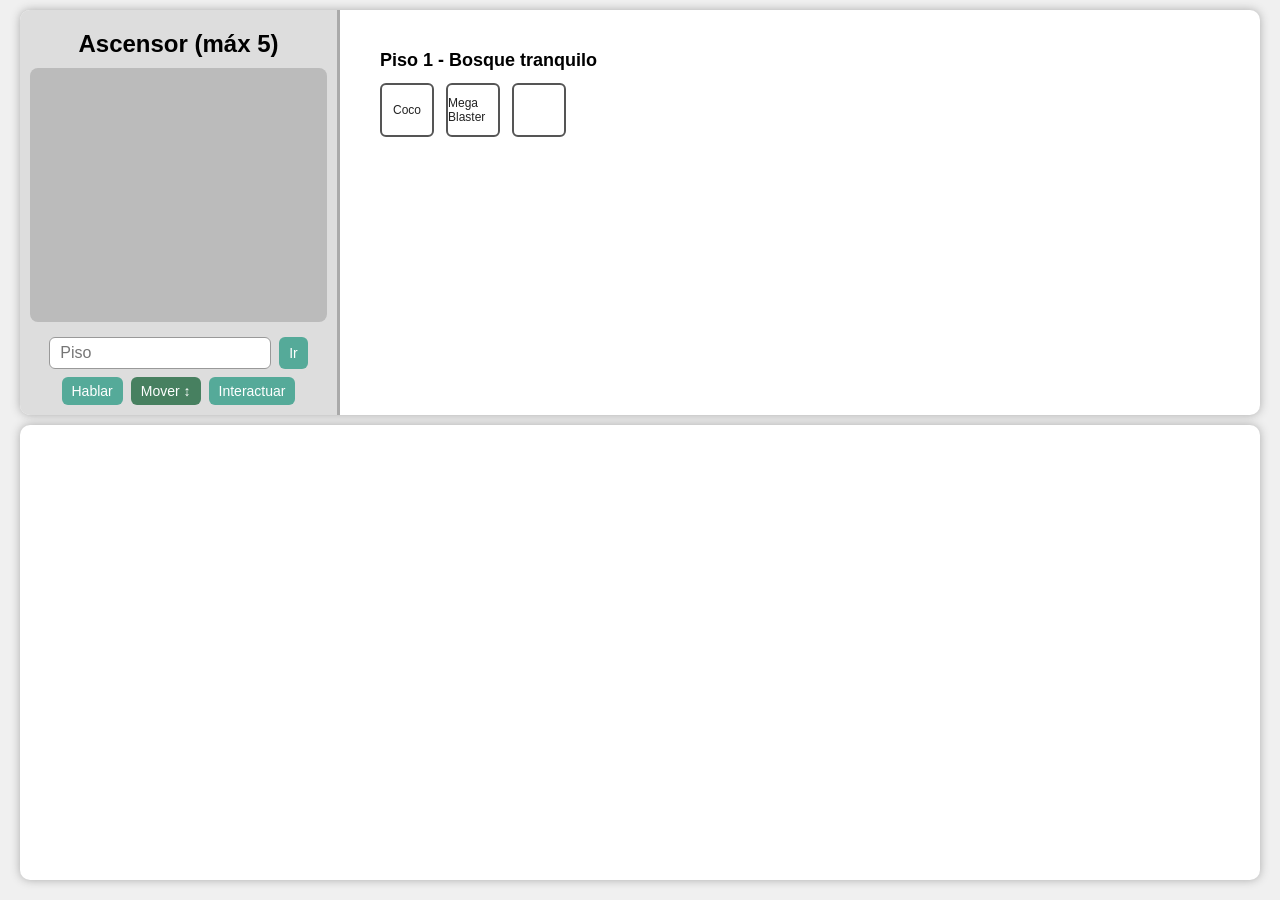
<file: index.html>
<!DOCTYPE html>
<html lang="es">
<head>
  <meta charset="UTF-8" />
  <title>Ascensor Juego</title>
  <link rel="stylesheet" href="css/estilos.css" />
</head>
<body>
  <div id="main">
    <div id="ascensor">
      <h2>Ascensor (máx 5)</h2>
      <div id="personasAscensor"></div>
      <div id="controlPiso">
        <input type="number" id="inputPiso" placeholder="Piso" min="1" />
        <button id="btnIrPiso">Ir</button>
        <button id="btnHablar">Hablar</button>
        <button id="btnMover">Mover ↕</button>
        <button id="btnInteractuar">Interactuar</button>
      </div>
    </div>
    <div id="piso">
      <div id="descripcionPiso">Piso 1 - Bienvenido</div>
      <div id="objetosPiso"></div>
    </div>
  </div>
  <div id="historial"></div>
  <script src="js/main.js"></script>
</body>
</html>
</file>
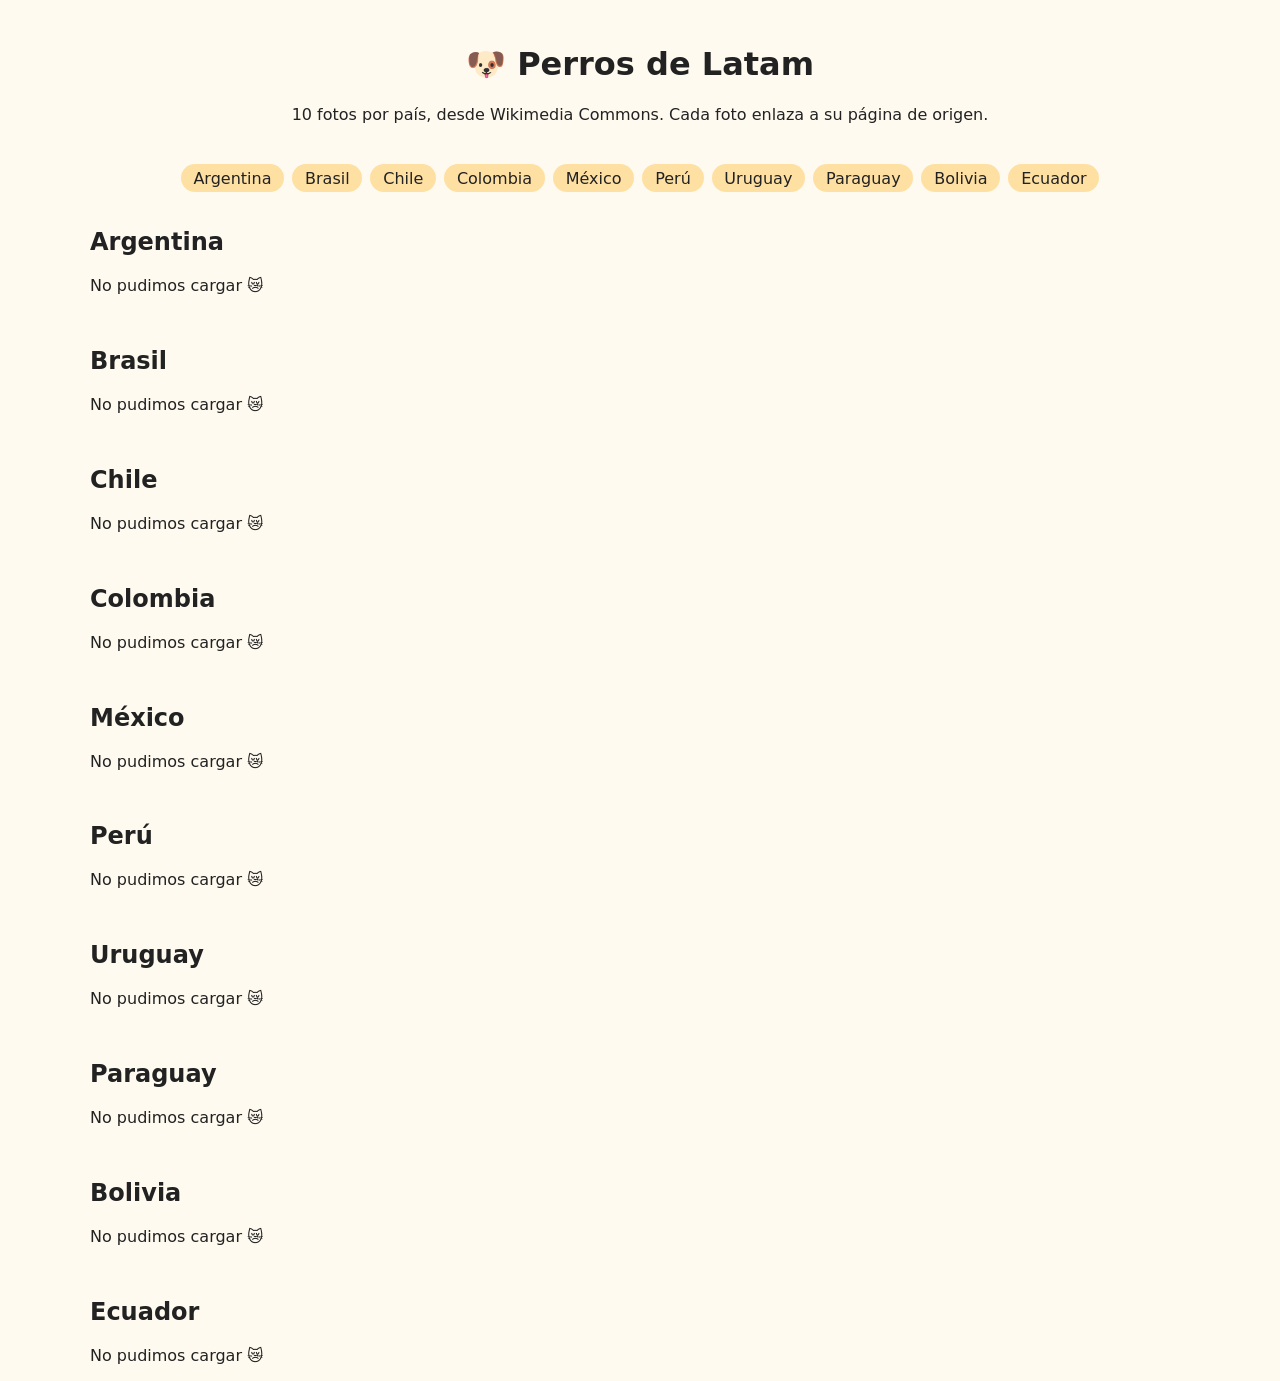
<file: perros/index.html>
<!doctype html>
<html lang="es">
<head>
<meta charset="utf-8">
<meta name="viewport" content="width=device-width, initial-scale=1">
<title>Perros de Latam</title>
<style>
  body{font-family:system-ui,sans-serif;margin:0;background:#fffaf0;color:#222}
  header{padding:1.5rem 1rem;text-align:center}
  nav{display:flex;flex-wrap:wrap;gap:.5rem;justify-content:center;padding:0 1rem}
  nav a{background:#ffe0a3;border-radius:999px;padding:.3rem .8rem;text-decoration:none;color:#222}
  section{padding:1rem;max-width:1100px;margin:auto}
  .grid{display:grid;grid-template-columns:repeat(auto-fill,minmax(160px,1fr));gap:.6rem}
  figure{margin:0}
  img{width:100%;aspect-ratio:1;object-fit:cover;border-radius:8px;background:#eee}
  figcaption{font-size:.75rem}
</style>
</head>
<body>
<header><h1>🐶 Perros de Latam</h1><p>10 fotos por país, desde Wikimedia Commons. Cada foto enlaza a su página de origen.</p></header>
<nav id="nav"></nav>
<main id="main"></main>
<script>
const PAISES = ["Argentina","Brasil","Chile","Colombia","México","Perú","Uruguay","Paraguay","Bolivia","Ecuador"];
const slug = p => p.normalize("NFD").replace(/[̀-ͯ]/g,"").toLowerCase();

async function buscar(pais){
  const q = new URLSearchParams({
    action:"query", generator:"search", gsrsearch:`filetype:bitmap dog ${pais}`,
    gsrnamespace:6, gsrlimit:10, prop:"imageinfo", iiprop:"url", iiurlwidth:320,
    format:"json", origin:"*"
  });
  const r = await fetch("https://commons.wikimedia.org/w/api.php?"+q);
  const d = await r.json();
  return Object.values(d.query?.pages ?? {})
    .sort((a,b)=>a.index-b.index)
    .map(p=>({titulo:p.title.replace(/^File:/,""), thumb:p.imageinfo[0].thumburl, pagina:p.imageinfo[0].descriptionurl}));
}

const nav = document.getElementById("nav"), main = document.getElementById("main");
for (const pais of PAISES){
  nav.insertAdjacentHTML("beforeend", `<a href="#${slug(pais)}">${pais}</a>`);
  const sec = document.createElement("section");
  sec.id = slug(pais);
  sec.innerHTML = `<h2>${pais}</h2><div class="grid">Cargando…</div>`;
  main.append(sec);
  buscar(pais).then(fotos=>{
    const grid = sec.querySelector(".grid");
    grid.innerHTML = fotos.map(f=>
      `<figure><a href="${f.pagina}" target="_blank" rel="noopener"><img loading="lazy" src="${f.thumb}" alt=""></a>
       <figcaption>${f.titulo}</figcaption></figure>`).join("") || "Sin resultados 🙈";
  }).catch(()=>{ sec.querySelector(".grid").textContent = "No pudimos cargar 😿"; });
}
</script>
</body>
</html>
</file>
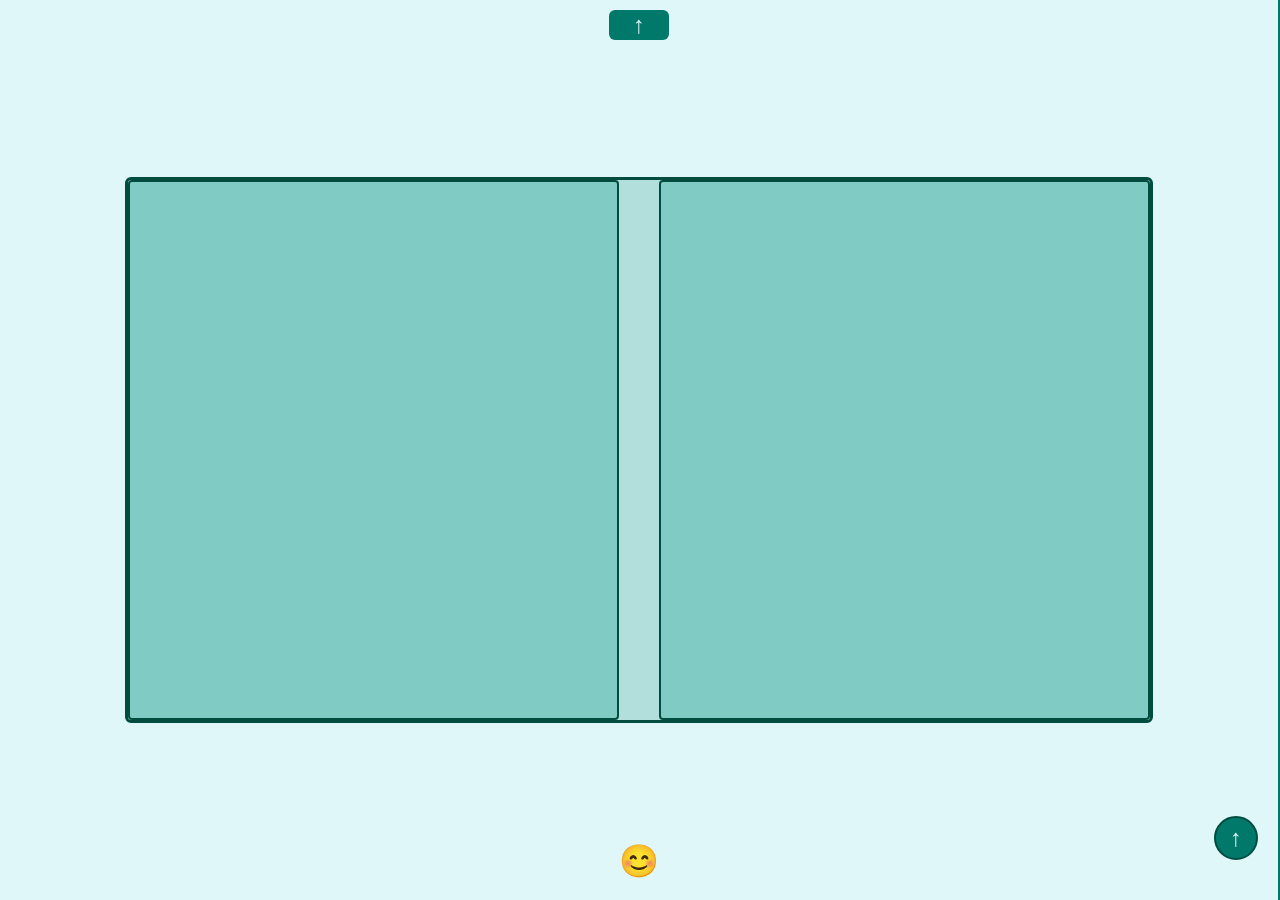
<file: assets/img/ascensor.html>
<!DOCTYPE html>
<html lang="es">
<head>
<meta charset="UTF-8" />
<title>Ascensor Minimalista</title>
<style>
  body {
    margin: 0;
    display: flex;
    height: 100vh;
    font-family: Arial, sans-serif;
  }
  .ascensor {
    flex: 1; /* Ocupa 1/3 si el contenedor tiene 3 hijos iguales */
    background: #e0f7fa; /* Fondo celeste claro */
    border-right: 2px solid #00796b;
    display: flex;
    flex-direction: column;
    justify-content: center;
    align-items: center;
    color: #004d40;
    position: relative;
  }
  .puerta {
    width: 80%;
    height: 60%;
    background: #b2dfdb;
    border: 3px solid #004d40;
    border-radius: 6px;
    position: relative;
    display: flex;
    justify-content: space-between;
  }
  .puerta div {
    width: 48%;
    height: 100%;
    background: #80cbc4;
    border-radius: 4px;
    border: 2px solid #004d40;
    box-sizing: border-box;
  }
  .cara-feliz {
    position: absolute;
    bottom: 20px;
    font-size: 2rem;
  }
  .panel-arriba {
    position: absolute;
    top: 10px;
    width: 60px;
    height: 30px;
    background: #00796b;
    color: #e0f7fa;
    border-radius: 6px;
    display: flex;
    justify-content: center;
    align-items: center;
    font-weight: bold;
    font-size: 1.5rem;
  }
  .boton {
    position: absolute;
    right: 20px;
    bottom: 40px;
    width: 40px;
    height: 40px;
    background: #00796b;
    border-radius: 50%;
    display: flex;
    justify-content: center;
    align-items: center;
    color: #e0f7fa;
    font-size: 1.5rem;
    cursor: pointer;
    border: 2px solid #004d40;
  }
</style>
</head>
<body>
  <div class="ascensor">
    <div class="panel-arriba">↑</div>
    <div class="puerta">
      <div></div>
      <div></div>
    </div>
    <div class="cara-feliz">😊</div>
    <div class="boton">↑</div>
  </div>
</body>
</html>
</file>
<file: css/estilos.css>
body { margin: 0; padding: 0; font-family: Arial, sans-serif; display: flex; flex-direction: column; height: 100vh; background: #f0f0f0; }
#main { display: flex; flex: 0 0 45%; background: white; box-shadow: 0 0 10px #aaa; margin: 10px 20px 0 20px; border-radius: 10px; overflow: hidden; }
#ascensor { width: 320px; background: #ddd; border-right: 3px solid #aaa; display: flex; flex-direction: column; align-items: center; padding: 10px; box-sizing: border-box; }
#ascensor h2 { margin: 10px 0; }
#personasAscensor { flex-grow: 1; width: 100%; background: #bbb; padding: 5px; box-sizing: border-box; border-radius: 8px; overflow-y: auto; display: flex; flex-wrap: wrap; gap: 8px; justify-content: center; }
.persona { width: 50px; height: 50px; border-radius: 6px; border: 2px solid #555; background-size: contain; background-position: center; background-repeat: no-repeat; cursor: pointer; transition: transform 0.2s; display: flex; align-items: center; justify-content: center; font-size: 12px; color: #222; }
.persona:hover { transform: scale(1.1); border-color: #222; }
#controlPiso { margin-top: 15px; display: flex; flex-wrap: wrap; gap: 8px; width: 100%; justify-content: center; }
#controlPiso input { flex: 0 0 60px; padding: 6px 10px; font-size: 16px; border-radius: 6px; border: 1px solid #999; }
#controlPiso button { padding: 6px 10px; font-size: 14px; border-radius: 6px; border: none; background-color: #5a9; color: white; cursor: pointer; transition: background-color 0.3s; }
#controlPiso button.active { background-color: #478060; }
#controlPiso button:hover { background-color: #478060; }
#piso { flex-grow: 1; padding: 20px; box-sizing: border-box; background: white; border-radius: 10px; margin: 20px; display: flex; flex-direction: column; }
#descripcionPiso { margin-bottom: 12px; font-weight: bold; font-size: 18px; }
#objetosPiso { display: flex; flex-wrap: wrap; gap: 12px; flex-grow: 1; overflow-y: auto; }
#historial { flex: 1; margin: 10px 20px 20px 20px; background: white; border-radius: 10px; box-shadow: 0 0 10px #aaa; overflow-y: auto; padding: 10px; box-sizing: border-box; display: flex; flex-direction: column; gap: 8px; }
.mensaje { background: #e0e0ff; padding: 8px 12px; border-radius: 15px; max-width: 60%; word-wrap: break-word; font-size: 14px; color: #111; align-self: flex-start; box-shadow: 1px 1px 4px rgba(0,0,0,0.1); display: flex; flex-direction: column; gap: 6px; }
.mensaje img { max-width: 100%; border-radius: 10px; user-select: none; pointer-events: none; }
.hora { font-size: 10px; color: #666; text-align: right; }
</file>
